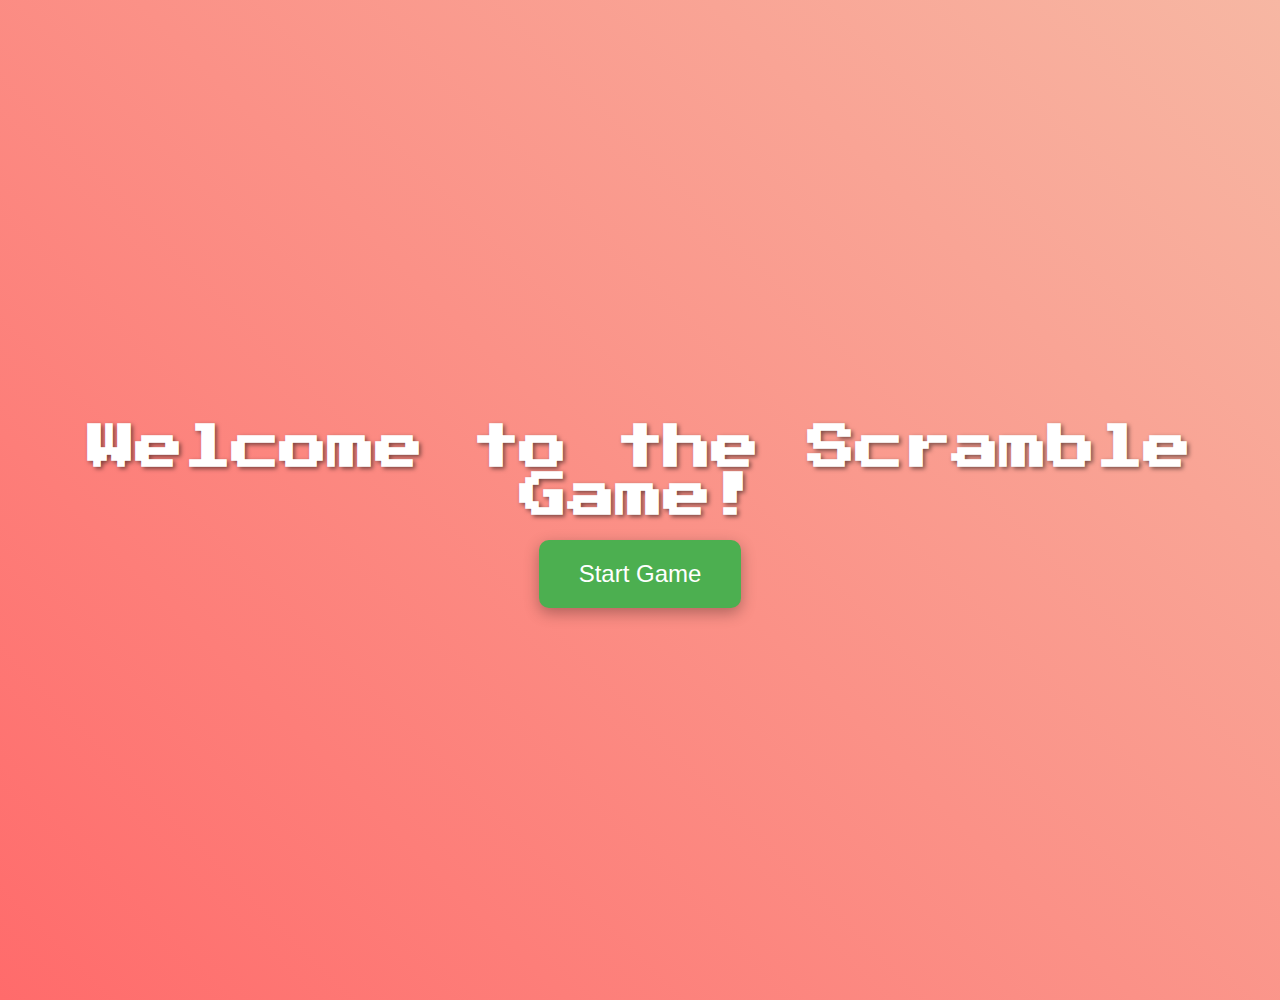
<file: index.html>
<!DOCTYPE html>
<html lang="en">
<head>
  <meta charset="UTF-8">
  <meta name="viewport" content="width=device-width, initial-scale=1.0">
  <title>Scramble Game</title>
  <link href="https://fonts.googleapis.com/css2?family=Press+Start+2P&display=swap" rel="stylesheet">
  <style>
    body {
      font-family: 'Press Start 2P', cursive;
      background: linear-gradient(45deg, #ff6b6b, #f7b7a3);
      color: white;
      text-align: center;
      padding: 50px;
      margin: 0;
      height: 100vh;
      display: flex;
      justify-content: center;
      align-items: center;
      flex-direction: column;
      animation: backgroundAnimation 5s infinite alternate;
    }

    h1 {
      font-size: 3rem;
      margin-bottom: 20px;
      text-shadow: 2px 2px 4px rgba(0,0,0,0.5);
    }

    .button {
      padding: 20px 40px;
      font-size: 1.5rem;
      background-color: #4CAF50;
      color: white;
      border: none;
      border-radius: 10px;
      cursor: pointer;
      box-shadow: 0 5px 15px rgba(0,0,0,0.3);
      transition: transform 0.3s ease, background-color 0.3s ease;
    }

    .button:hover {
      background-color: #45a049;
      transform: scale(1.1);
    }

    .button:active {
      transform: scale(0.95);
    }

    @keyframes backgroundAnimation {
      0% { background: linear-gradient(45deg, #ff6b6b, #f7b7a3); }
      100% { background: linear-gradient(45deg, #6bff6b, #a3f7b7); }
    }
  </style>
</head>
<body>
  <h1>Welcome to the Scramble Game!</h1>
  <button class="button" onclick="startGame()">Start Game</button>

  <script>
    function startGame() {
      const clickSound = new Audio('mouse-click-by-ek6_VR0O6PL.mp3');
      clickSound.play();
      window.location.href = 'game.html';
    }
  </script>
</body>
</html>
</file>
